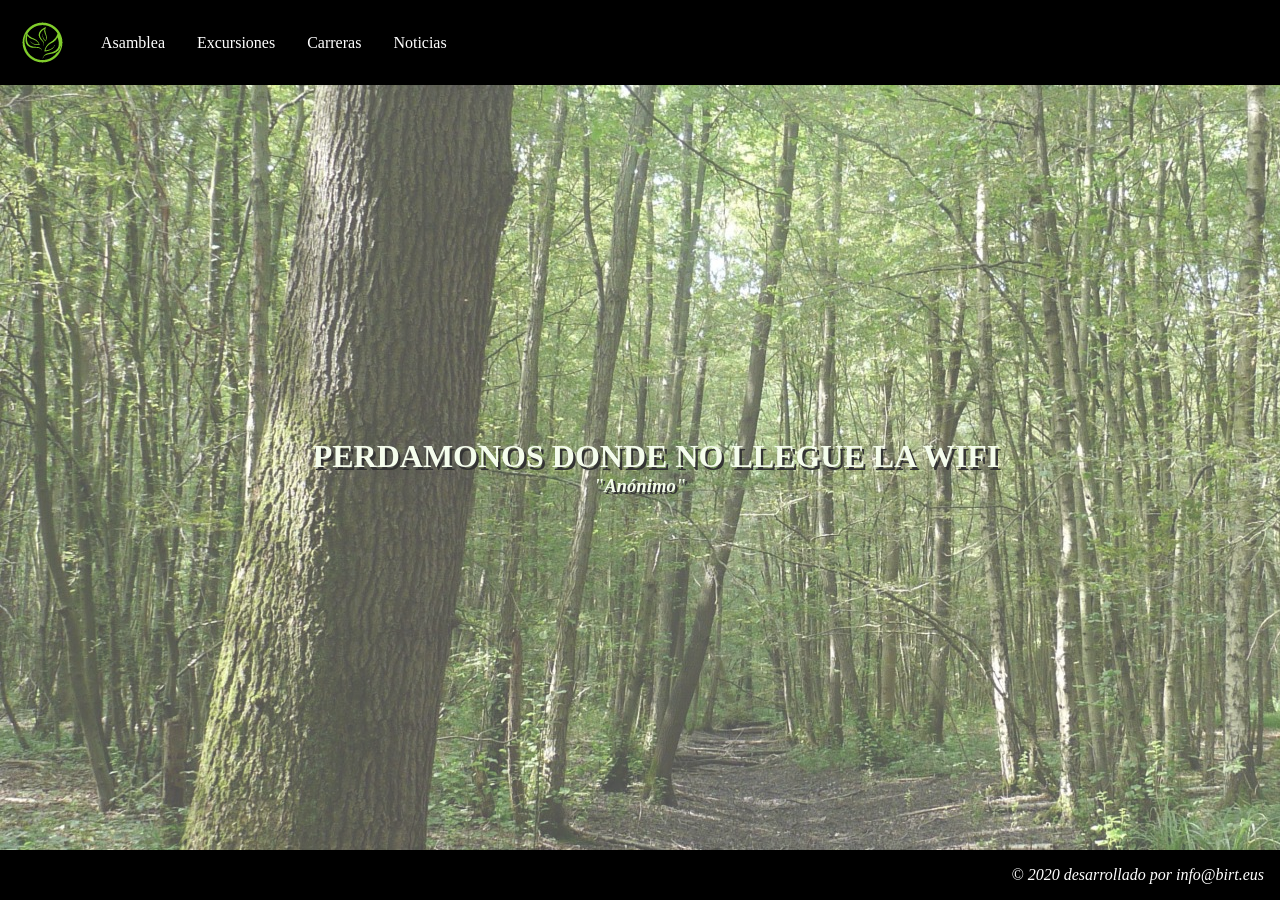
<file: index.html>
<!DOCTYPE html>
<html lang="es">

	<head>
		<link href="./css/estilo.css" rel="stylesheet" type="text/css" />
		<meta charset="utf-8"/>
		<meta name="description" content="Página principal" />
		<title>titulo de la web</title>
	</head>

	<body>
		<header>
			<!-- enlazamos a archivos .xml-->
			<img src= "./img/logotipo.png" alt= "Club de montaña"/>
			<a href="web/asamblea.xml">Asamblea</a>
			<a href="web/excursiones.xml">Excursiones</a>
			<a href="web/carreras.xml">Carreras</a>
			<a href="web/noticias.html">Noticias</a>
		</header>
		
		<main class="principal">
				<h1>PERDAMONOS DONDE NO LLEGUE LA WIFI</h1>
				<h3>"Anónimo"</h3>
		</main>

		<footer>
			<address>&#169; 2020 desarrollado por info@birt.eus</address>
		</footer>
	</body>
</html>
</file>
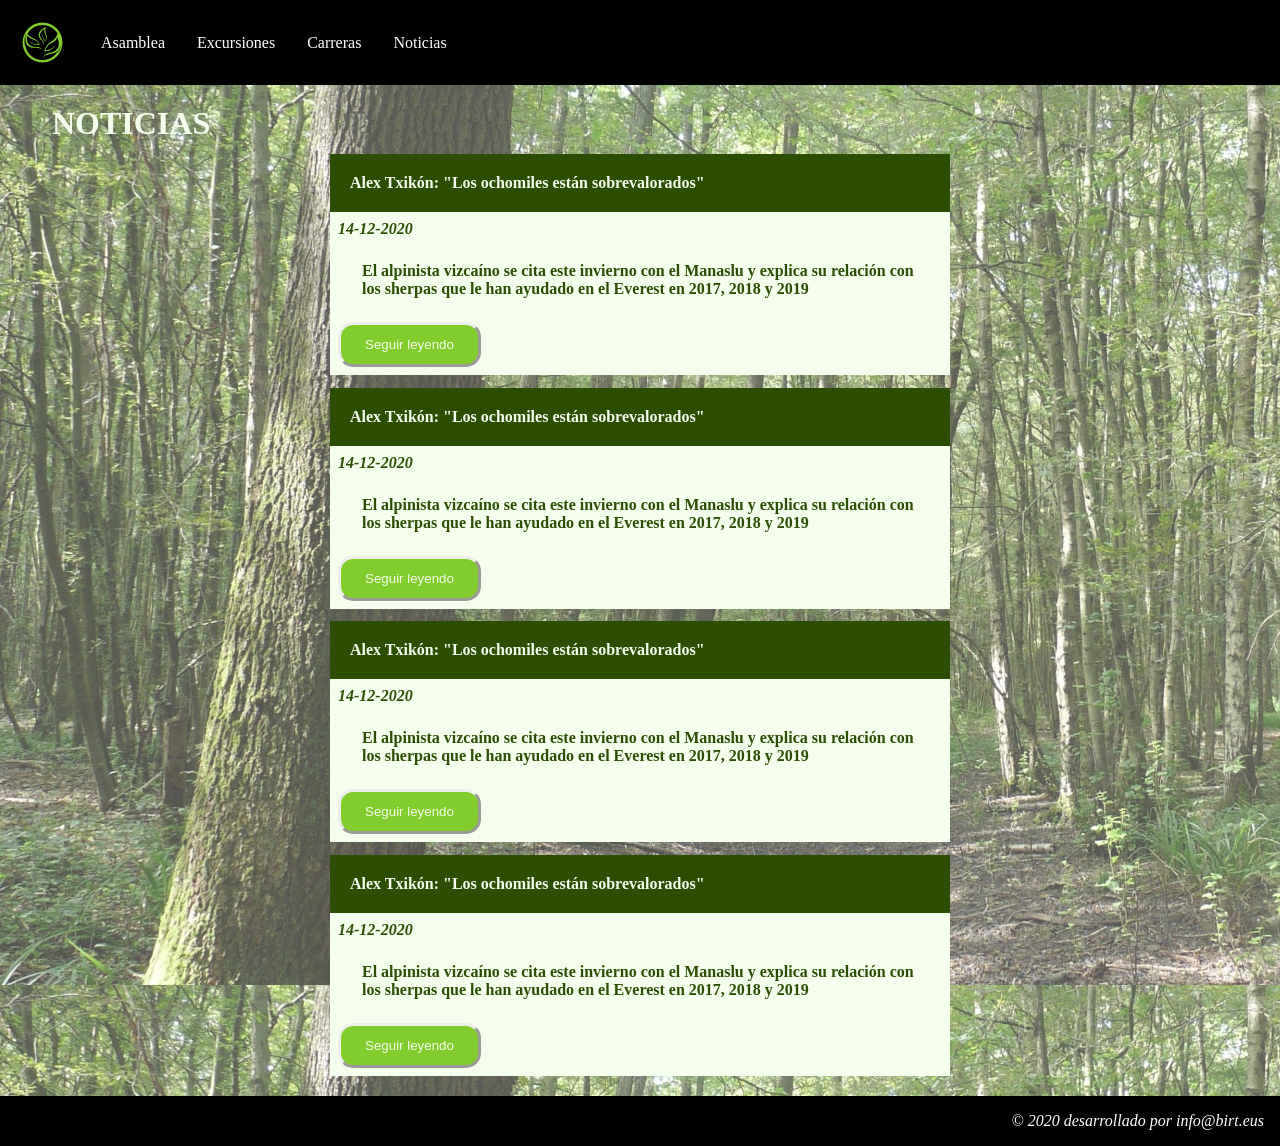
<file: web/noticias.html>
<!DOCTYPE html>
<html lang="es">

	<head>
		<link href="../css/estilo.css" rel="stylesheet" type="text/css" />
		<meta charset="utf-8"/>
		<meta name="description" content="Página principal" />
		<title>titulo de la web</title>
	</head>

	<body>
		<header>
			<img src= "../img/logotipo.png" alt= "Club de montaña" href="./index.html"/>
			<a href="asamblea.xml">Asamblea</a>
			<a href="excursiones.xml">Excursiones</a>
			<a href="carreras.xml">Carreras</a>
			<a href="noticias.html">Noticias</a>
		</header>
		
		<main>
			<h1>NOTICIAS</h1>
			<article class="noticias">
				<h4>Alex Txikón: "Los ochomiles están sobrevalorados"</h4>
				<time>14-12-2020</time>
				<p>El alpinista vizcaíno se cita este invierno con el Manaslu y explica su relación con los sherpas que le han ayudado en el Everest en 2017, 2018 y 2019</p>
				<form action="https://elpais.com/deportes/2020-12-11/alex-txikon-los-ochomiles-estan-sobrevalorados.html" target="_blank">
					<input type="submit" class="btnInfo" value="Seguir leyendo"/>
				</form>
			</article>
			<article class="noticias">
				<h4>Alex Txikón: "Los ochomiles están sobrevalorados"</h4>
				<time>14-12-2020</time>
				<p>El alpinista vizcaíno se cita este invierno con el Manaslu y explica su relación con los sherpas que le han ayudado en el Everest en 2017, 2018 y 2019</p>
				<form action="https://elpais.com/deportes/2020-12-11/alex-txikon-los-ochomiles-estan-sobrevalorados.html" target="_blank">
					<input type="submit" class="btnInfo" value="Seguir leyendo"/>
				</form>
			</article>
			<article class="noticias">
				<h4>Alex Txikón: "Los ochomiles están sobrevalorados"</h4>
				<time>14-12-2020</time>
				<p>El alpinista vizcaíno se cita este invierno con el Manaslu y explica su relación con los sherpas que le han ayudado en el Everest en 2017, 2018 y 2019</p>
				<form action="https://elpais.com/deportes/2020-12-11/alex-txikon-los-ochomiles-estan-sobrevalorados.html" target="_blank">
					<input type="submit" class="btnInfo" value="Seguir leyendo"/>
				</form>
			</article>
			<article class="noticias">
				<h4>Alex Txikón: "Los ochomiles están sobrevalorados"</h4>
				<time>14-12-2020</time>
				<p>El alpinista vizcaíno se cita este invierno con el Manaslu y explica su relación con los sherpas que le han ayudado en el Everest en 2017, 2018 y 2019</p>
				<form action="https://elpais.com/deportes/2020-12-11/alex-txikon-los-ochomiles-estan-sobrevalorados.html" target="_blank">
					<input type="submit" class="btnInfo" value="Seguir leyendo"/>
				</form>
			</article>
		</main>

		<footer>
			<address>&#169; 2020 desarrollado por info@birt.eus</address>
		</footer>
	</body>
</html>
</file>
<file: css/estilo.css>
body {
	margin:0;
	padding: 0;
}

/* Estilos del header */
header {
	display: flex;
	height: 85px;
	background-color: black;
}
header img {
	height: 100%;
}
header a {
	color: white;
	text-decoration: none;
	align-self: center;
	padding: 1rem;
}
header a:hover {
	background-color: #81cd2c;
}

/* Estilos del index */
main {
	background-image:linear-gradient(rgb(255 255 255 / 30%), rgba(255,255,255,0.3)),url("../img/fondo.jpg");
	color: #F5FDED;
	min-height: calc(100vh - 135px - 40px);
	padding: 20px;
}

h1 {
	padding-left: 2rem;
	margin:0;
}

.principal {
	display: flex;
	flex-direction: column;
	justify-content: center;
}

.principal > h1, h3 {
	text-shadow: 0.15rem 0.1em #333;
	text-align: center;
}

.principal > h3 {
	font-style: italic;
	margin: 0;
}

/* Estilos del asamblea */
.asamblea {
	background-color: #F5FDED;
	color: #2B4E03;
	text-shadow: none;
	box-sizing: border-box;
	width: 50%;
	border-radius: 1.5rem;
	margin: auto;
	padding-left: 10%;
	padding-right: 10%;
	font-size: 1.25rem;
	text-align: left;
	font-weight: bold;
}

.asamblea h1 {
	text-align: center;
	padding: 1rem;
}

/* Estilos del noticias */
.noticias {
	background-color: #F5FDED;
	color: #2B4E03;
	text-shadow: none;
	box-sizing: border-box;
	width: 50%;
	margin: auto;
	text-align: left;
	margin-top:1%;
}

.noticias h4 {
	background-color: #2B4E03;
	color: #F5FDED;
	margin: 0;
	padding: 1.25rem;
}

.noticias time {
	display: block;
	margin: 0;
	padding: 0.5rem;
	font-style: italic;
}

.noticias p, time {
	padding-left: 2rem;
	padding-right: 2rem;
	font-weight: bold;
}

.btnInfo{
	padding: 0.75rem 1.5rem;
	margin: 0.5rem;
	color:#F5FDED;
	background-color:#81cd2c;
    border: none;
    border-radius: 15px;
    border-style: outset;
	text-align: center;
}

/* Estilos de carreras */
.carreras {
	background-color: #F5FDED;
	color: #81cd2c;
	display: grid;
    grid-template-columns: 1fr 1fr 1fr;
	justify-items: center;
	align-items: center;
	padding-bottom: 50px;
}

.carreras article {
	position: relative;
}

.carreras h1 {
	font-size: 2rem;
	grid-column: 1 / 4;
	margin: 0px;
	padding: 2rem;
	justify-self: start;
	
}

.carreras img {
	width: 75%;
	display: block;
	margin: auto;
}

.carreras article:hover img {
    opacity: 0.5;
}

.carreras article:hover p {
    opacity: 1;
}

.carreras .texto {
    opacity: 0;
    margin: 0;
    position: absolute;
    top: 50%;
    left: 50%;
    transform: translate(-50%, -50%);
    border-style: solid;
    border-color: #81cd2c;
	text-transform: uppercase;
    padding: 1rem;
    color: #81cd2c;
}

/*Estilos para excursiones*/
.excursiones {
	background-color: #F5FDED;
	color: #2B4E03;
    text-align: center;
	min-height: calc(100vh - 135px - 40px);
	padding-bottom: 20px;
}

.excursiones h1 {
	font-size: 2rem;
	margin: 0px;
	padding: 2rem;	
}

table {
	width: 60%;
	margin: auto;
	border-collapse: collapse;
	color: #2B4E03;
}

tr:nth-child(odd) {
	background-color: rgba(43, 78, 3,0.2);
}

th {
	font-size:1.5rem;
	padding: 1.5rem;
	border-bottom: solid 1px #2B4E03;
}
td {
	font-size:1.1rem;
	padding: 1.1rem;
}

.dificultad {
	border-radius: 10px;
	padding: 5px;
	padding-left:10px;
	padding-right:10px;
	font-weight: bold;
	text-transform: uppercase;
}

.naranja {
	background-color: orange;
}
.rojo {
	background-color: #f73939;
}
.verde {
	background-color: #81cd2c;
}


/*Estilos para el footer*/
footer {
	height: 50px;
}

address {
	padding: 1rem;
	text-align: right;
	background-color: black;
	color: white;
}
</file>
